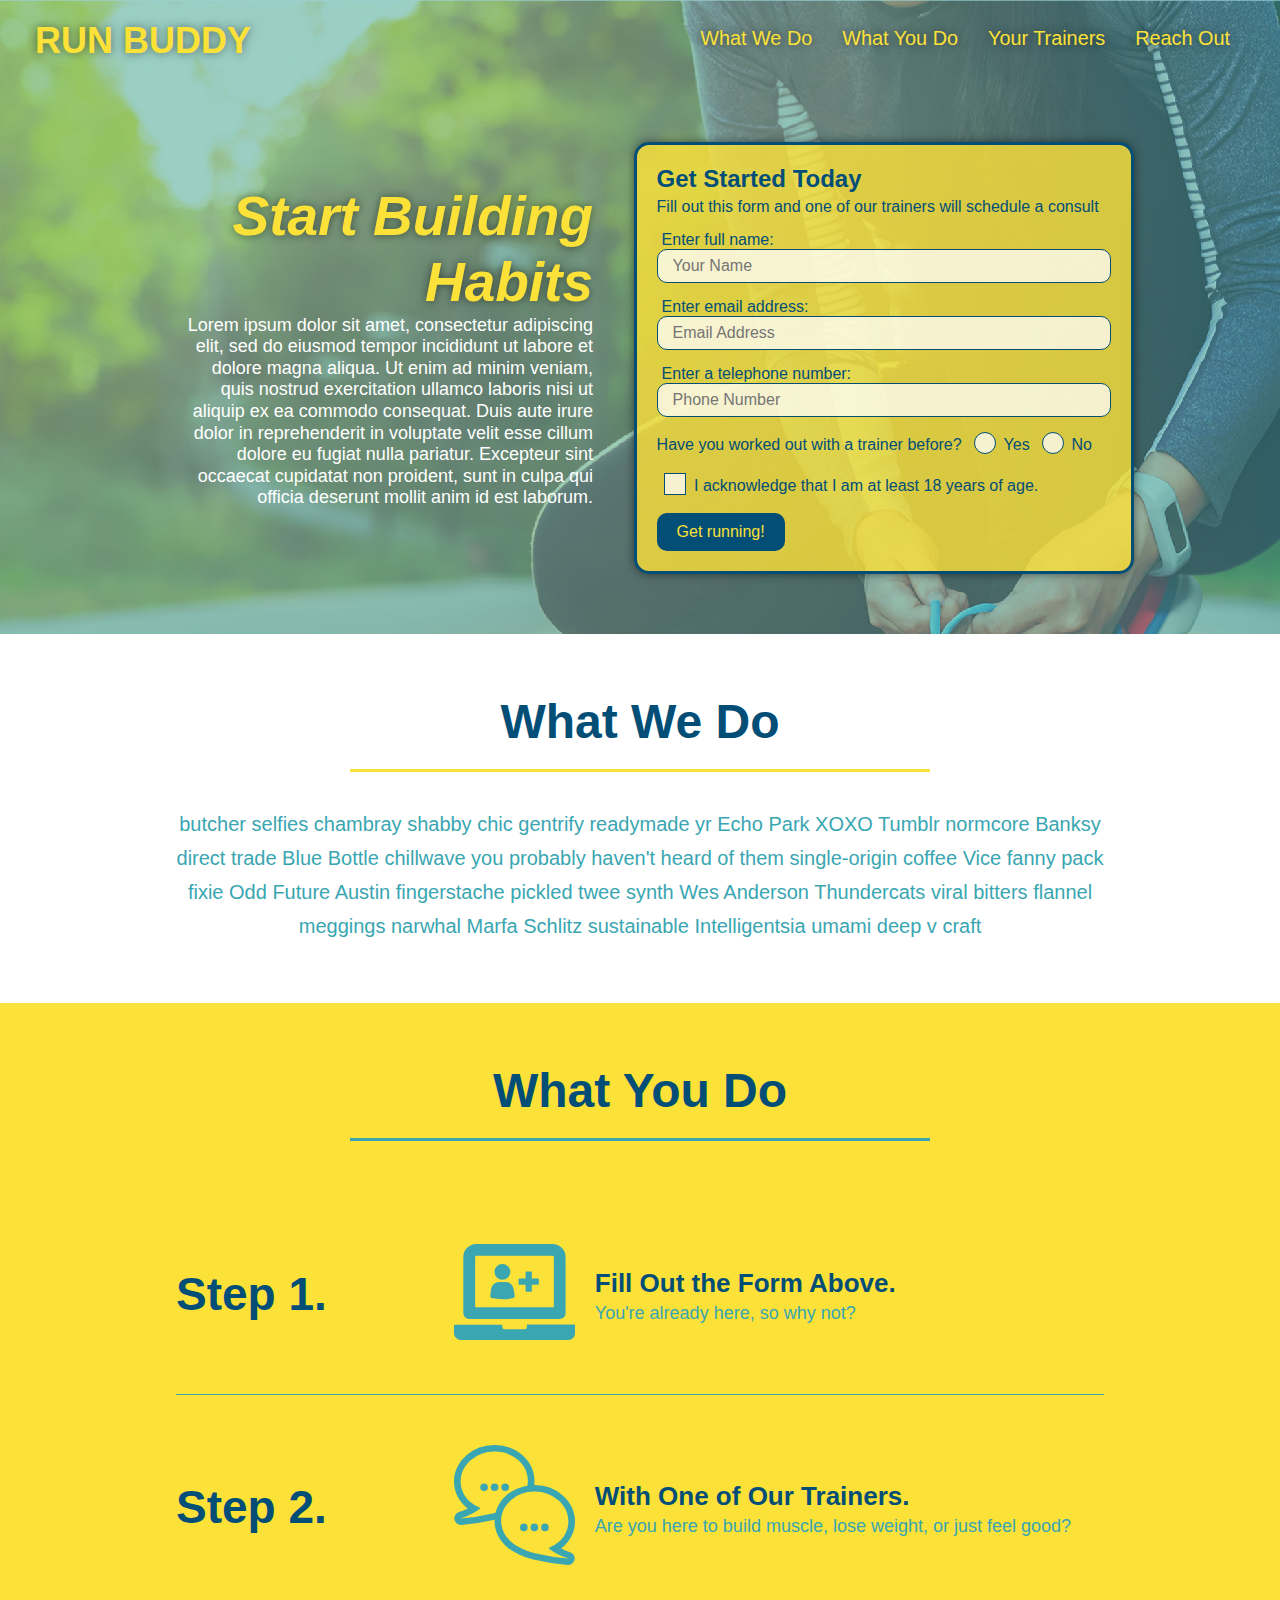
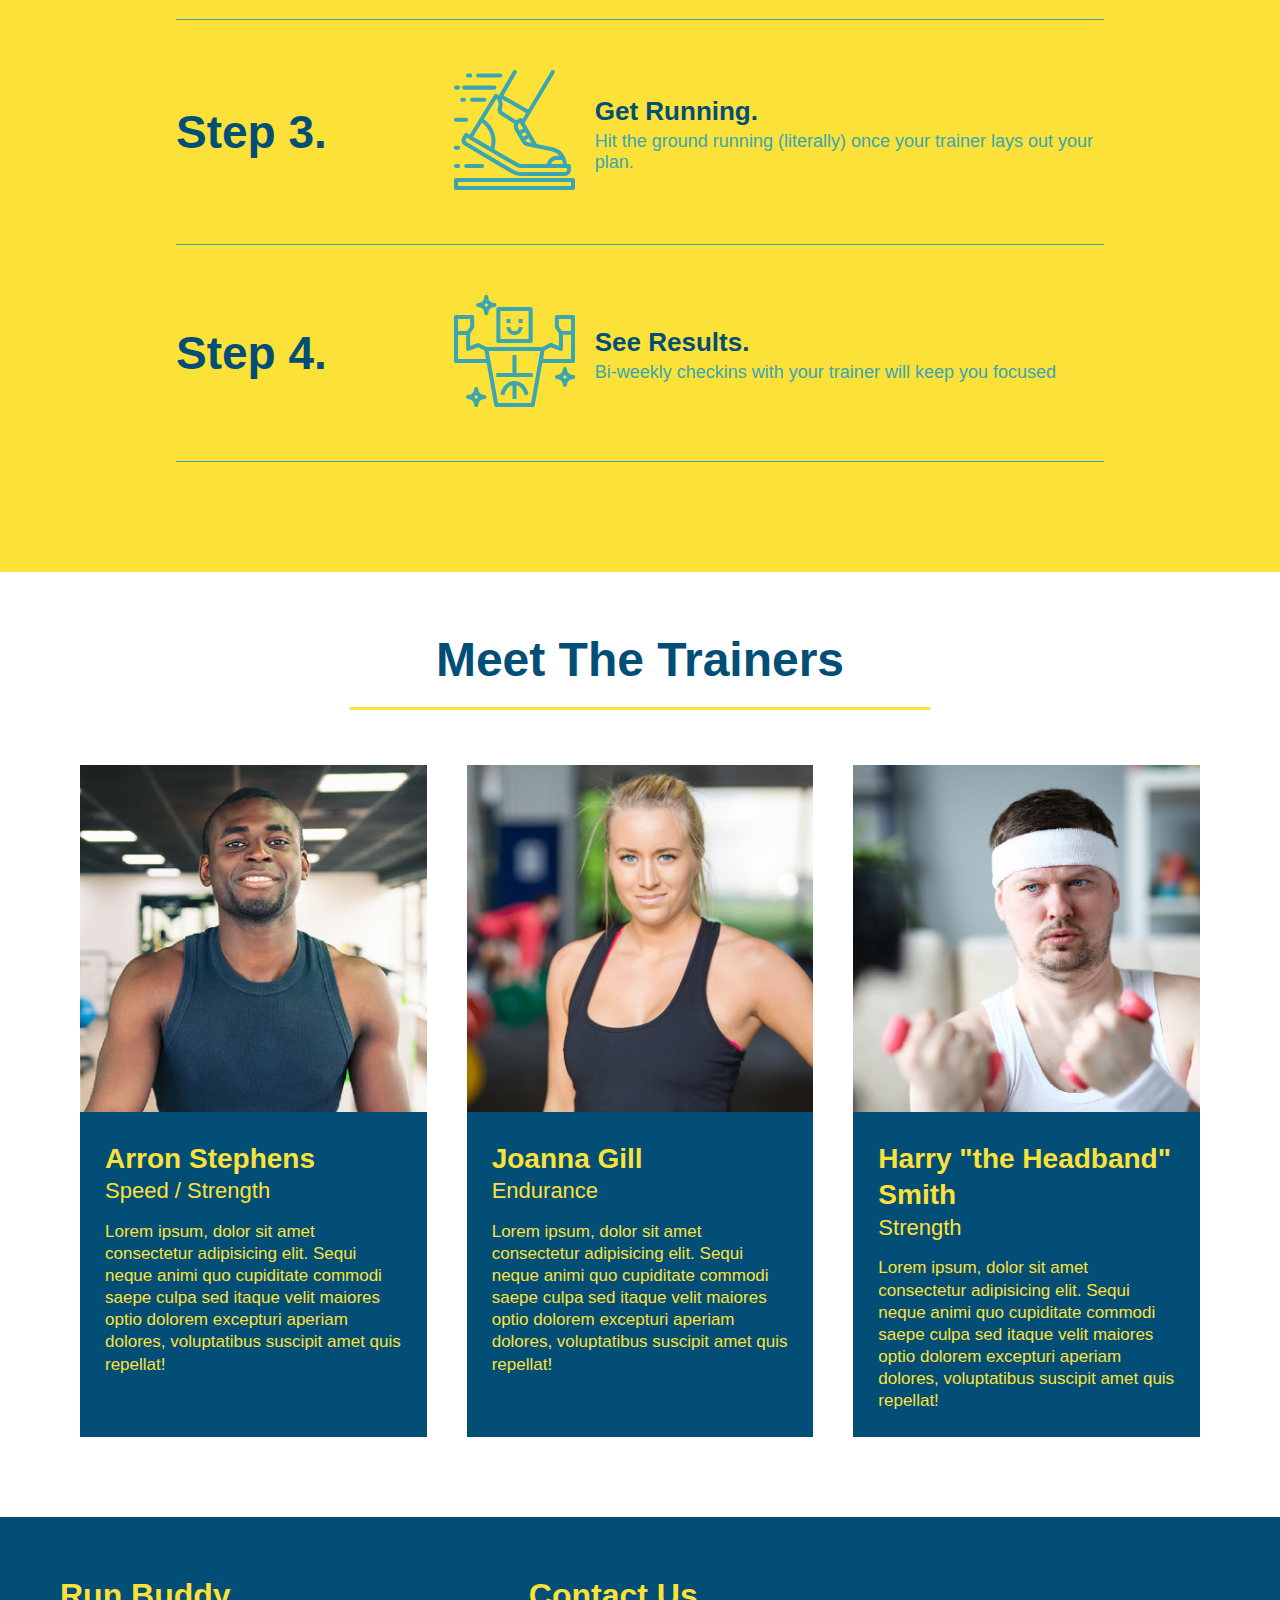
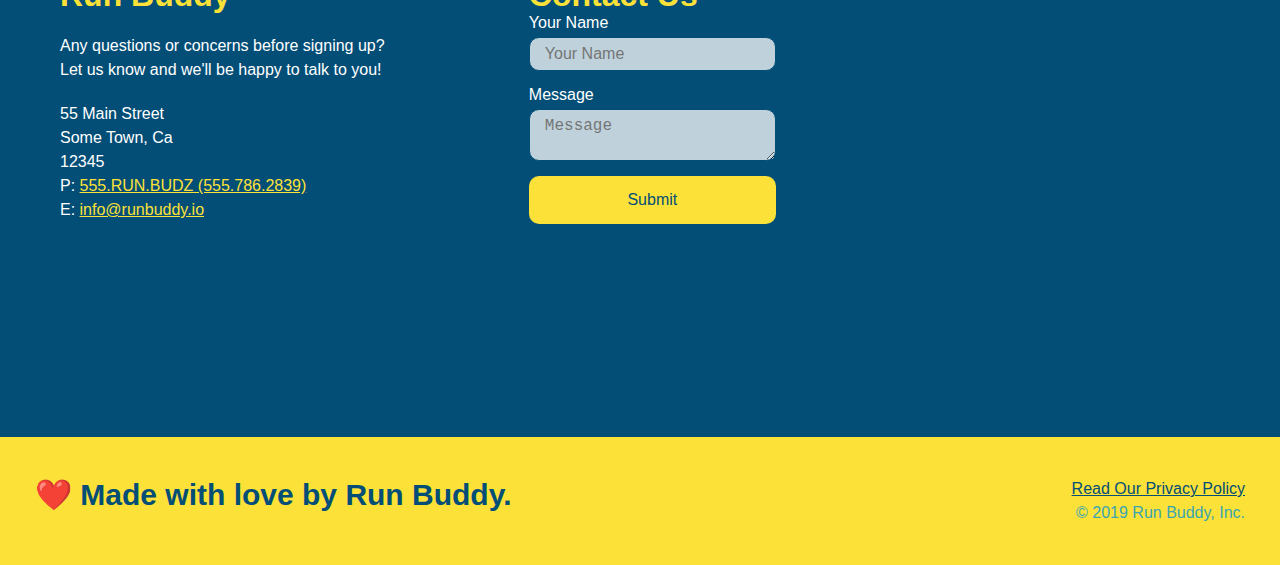
<file: index.html>
<!DOCTYPE html>
<html lang="en">

<head>
    <meta charset="UTF-8" />
    <title>Run Buddy</title>
    <link rel="stylesheet" href="./assets/css/style.css" />
    <meta name="viewport" content="width=device-width, initial-scale=1.0">
</head>

<!-- navigation -->
<body>
<header>
    <h1>
        <a href="/">
          RUN BUDDY
        </a>
    </h1>
    <nav>
      <!-- Unordered list element -->
        <ul>
          <!-- List item element-->
          <li>
            <!-- Anchor element -->
            <a href="#what-we-do">What We Do</a>
          </li>
          <li>
            <a href="#what-you-do">What You Do</a>
          </li>
          <li>
            <a href="#your-trainers">Your Trainers</a>
          </li>
          <li>
            <a href="#reach-out">Reach Out</a>
          </li>
        </ul></nav>
  </header>

  
  <!-- hero/jumbotron -->
  <section class="hero">
    <div class="hero-cta">
      <h2>Start Building Habits</h2>
      <p>Lorem ipsum dolor sit amet, consectetur adipiscing elit, sed do eiusmod tempor incididunt ut labore et dolore magna aliqua. Ut enim ad minim veniam, quis nostrud exercitation ullamco laboris nisi ut aliquip ex ea commodo consequat. Duis aute irure dolor in reprehenderit in voluptate velit esse cillum dolore eu fugiat nulla pariatur. Excepteur sint occaecat cupidatat non proident, sunt in culpa qui officia deserunt mollit anim id est laborum.
      </p>
    </div>
    <div class="hero-form">
      <h3>Get Started Today</h3>
      <p>Fill out this form and one of our trainers will schedule a consult</p>
      <form>
        <label for="name">Enter full name:</label>
        <input type="text" placeholder="Your Name" name="name" id="name" class="form-input">
        
        <label for="email">Enter email address:</label>
        <input type="text" placeholder="Email Address" name="email" id="email" class="form-input">
        
        <label for="phone">Enter a telephone number:</label>
        <input type="text" placeholder="Phone Number" name="phone" id="phone" class="form-input">
        <p>
          Have you worked out with a trainer before?
          <span class="radio-wrapper">
            <input type="radio" name="trainer-confirm" id="trainer-yes" />
            <label for="trainer-yes">Yes</label>
          </span>
          <span class="radio-wrapper">
            <input type="radio" name="trainer-confirm" id="trainer-no" />
            <label for="trainer-no">No</label>
          </span>
        </p>
        <p>
          <span class="checkbox-wrapper">
            <input type="checkbox" name="age-confirm" id="checkbox" />
            <label for="checkbox">I acknowledge that I am at least 18 years of age.</label>
          </span>
        </p>
        <button type="submit">
          Get running!
        </button>
        </label>
      </form>
    </div>
  </section>
  
<!-- "what we do" section -->
<section id="what-we-do" class="intro">
  <div class="flex-row">
    <h2 class="section-title primary-border">What We Do</h2>
  </div>
  <div class="flex-row">
    <p>
      butcher selfies chambray shabby chic gentrify readymade yr Echo Park XOXO Tumblr normcore Banksy direct trade Blue Bottle chillwave you probably haven't heard of them single-origin coffee Vice fanny pack fixie Odd Future Austin fingerstache pickled twee synth Wes Anderson Thundercats viral bitters flannel meggings narwhal Marfa Schlitz sustainable Intelligentsia umami deep v craft
    </p>
  </div>
</section>

<!-- "what you do" section -->
<section id="what-you-do" class="steps">
  <div class="flex-row">
    <h2 class="section-title secondary-border">What You Do</h2>
  </div>
  <br/>
  <div class="step">
    <h3>Step 1.</h3>
    <div class="step-info">
      <div class="step-img">
        <img src="./assets/images/step-1.svg" alt="" />
      </div>
      <div class="step-text">
        <h4>Fill Out the Form Above.</h4>
        <p>You're already here, so why not?</p>
      </div>
    </div>
  </div>

  <div class="step">
    <h3>Step 2.</h3>
    <div class="step-info">
      <div class="step-img">
        <img src="./assets/images/step-2.svg" alt="" />
      </div>
      <div class="step-text">
        <h4>With One of Our Trainers.</h4>
        <p>Are you here to build muscle, lose weight, or just feel good?</p>
      </div>
    </div>
  </div>
  
  <div class="step"> 
    <h3>Step 3.</h3>
    <div class="step-info">
      <div class="step-img">
        <img src="./assets/images/step-3.svg" alt="" />
      </div>
      <div class="step-text">
        <h4>Get Running.</h4>
        <p>Hit the ground running (literally) once your trainer lays out your plan.</p>
      </div>
    </div>
  </div>

  <div class="step">
    <h3>Step 4.</h3>
    <div class="step-info">
      <div class="step-img">
        <img src="./assets/images/step-4.svg" alt="" />
      </div>
      <div class="step-text">
        <h4>See Results.</h4>
        <p>Bi-weekly checkins with your trainer will keep you focused</p>
      </div>
    </div>
  </section>
</section>
  
  <!-- "meet the trainers" section -->
<section id="your-trainers">
  <div class="flex-row">
      <h2 class="section-title primary-border">Meet The Trainers</h2>
  </div>
<!-- first trainer bio -->
<div class="trainers">
  <article class="trainer">
    <img src="./assets/images/trainer-1.jpg" alt="Arron Stephens in his workout clothes, ready to pump iron" />
    <div class="trainer-bio">
        <h3 class="trainer-name">Arron Stephens</h3>
        <h4 class="trainer-role">Speed / Strength</h4>
        <p>
          Lorem ipsum, dolor sit amet consectetur adipisicing elit. Sequi neque animi quo cupiditate commodi saepe culpa sed
          itaque velit maiores optio dolorem excepturi aperiam dolores, voluptatibus suscipit amet quis repellat!
        </p>
    </div>
  </article>
<!-- second trainer bio -->
  <article class="trainer">
    <img src="./assets/images/trainer-2.jpg" alt="Joanna Gill cooling off after a workout" />
    <div class="trainer-bio">
      <h3 class="trainer-name">Joanna Gill</h3>
      <h4 class="trainer-role">Endurance</h4>
     <p>
      Lorem ipsum, dolor sit amet consectetur adipisicing elit. Sequi neque animi quo cupiditate commodi saepe culpa sed
      itaque velit maiores optio dolorem excepturi aperiam dolores, voluptatibus suscipit amet quis repellat!
      </p>
    </div>
  </article>
<!-- third trainer bio -->
  <article class="trainer">
    <img src="./assets/images/trainer-3.jpg" alt="Harry Smith wearing a headband and lifting comically small pink weights" />
    <div class="trainer-bio">
      <h3 class="trainer-name">Harry "the Headband" Smith</h3>
      <h4 class="trainer-role">Strength</h4>
      <p>
      Lorem ipsum, dolor sit amet consectetur adipisicing elit. Sequi neque animi quo cupiditate commodi saepe culpa sed
      itaque velit maiores optio dolorem excepturi aperiam dolores, voluptatibus suscipit amet quis repellat!
      </p>
    </div>
  </article>
</div>
  </section>
  
  <!-- "reach out" section -->
  <section id="reach-out" class="contact">
    <div class="contact-info">
      <div>
        <h3>Run Buddy</h3>
        <p>
          Any questions or concerns before signing up?
          <br />
          Let us know and we'll be happy to talk to you!
        </p>
    
        <address>
          55 Main Street <br />
          Some Town, Ca <br />
          12345 <br />
          P: <a href="tel:555.786.2839">555.RUN.BUDZ (555.786.2839)</a><br />
          E: <a href="mailto://info@runbuddy.io">info@runbuddy.io</a>
        </address>
    
      </div>
    
      <div class="contact-form">
        <h3>Contact Us</h3>
        <form>
          <label for="contact-name">Your Name</label>
          <input type="text" id="contact-name" placeholder="Your Name" />
    
          <label for="contact-message">Message</label>
          <textarea id="contact-message" placeholder="Message"></textarea>
    
          <button type="submit">Submit</button>
        </form>
      </div>
    
      <iframe
        src="https://www.google.com/maps/embed?pb=!1m14!1m12!1m3!1d12182.30520634488!2d-74.0652613!3d40.2407219!2m3!1f0!2f0!3f0!3m2!1i1024!2i768!4f13.1!5e0!3m2!1sen!2sus!4v1561060983193!5m2!1sen!2sus"
        frameborder="0" style="border:0" allowfullscreen></iframe>
    
    </div>
  </section>
  
  <!-- footer -->
  <footer>
    <h2>❤️ Made with love by Run Buddy.</h2>
    <div>
      <a href="#">Read Our Privacy Policy</a><br />
      &copy; 2019 Run Buddy, Inc.
    </div>
  </footer>
  
</html>
</file>
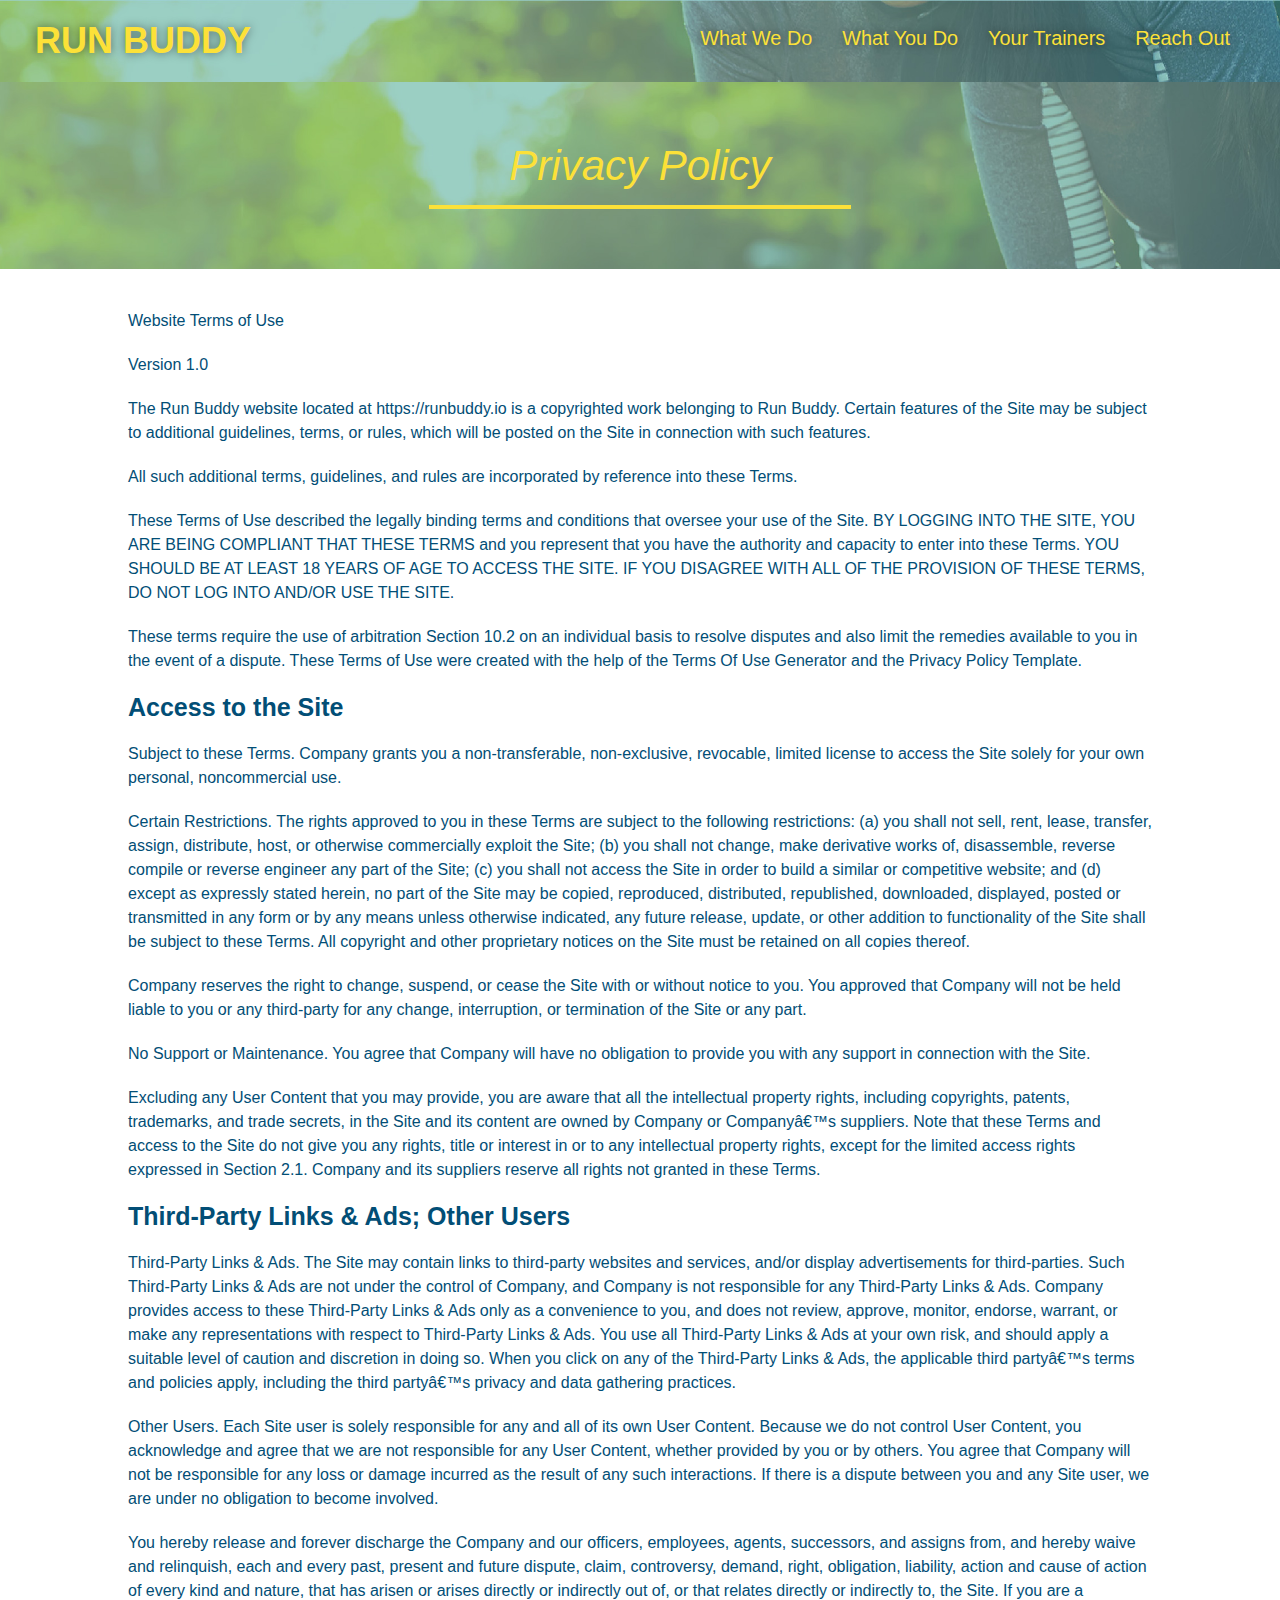
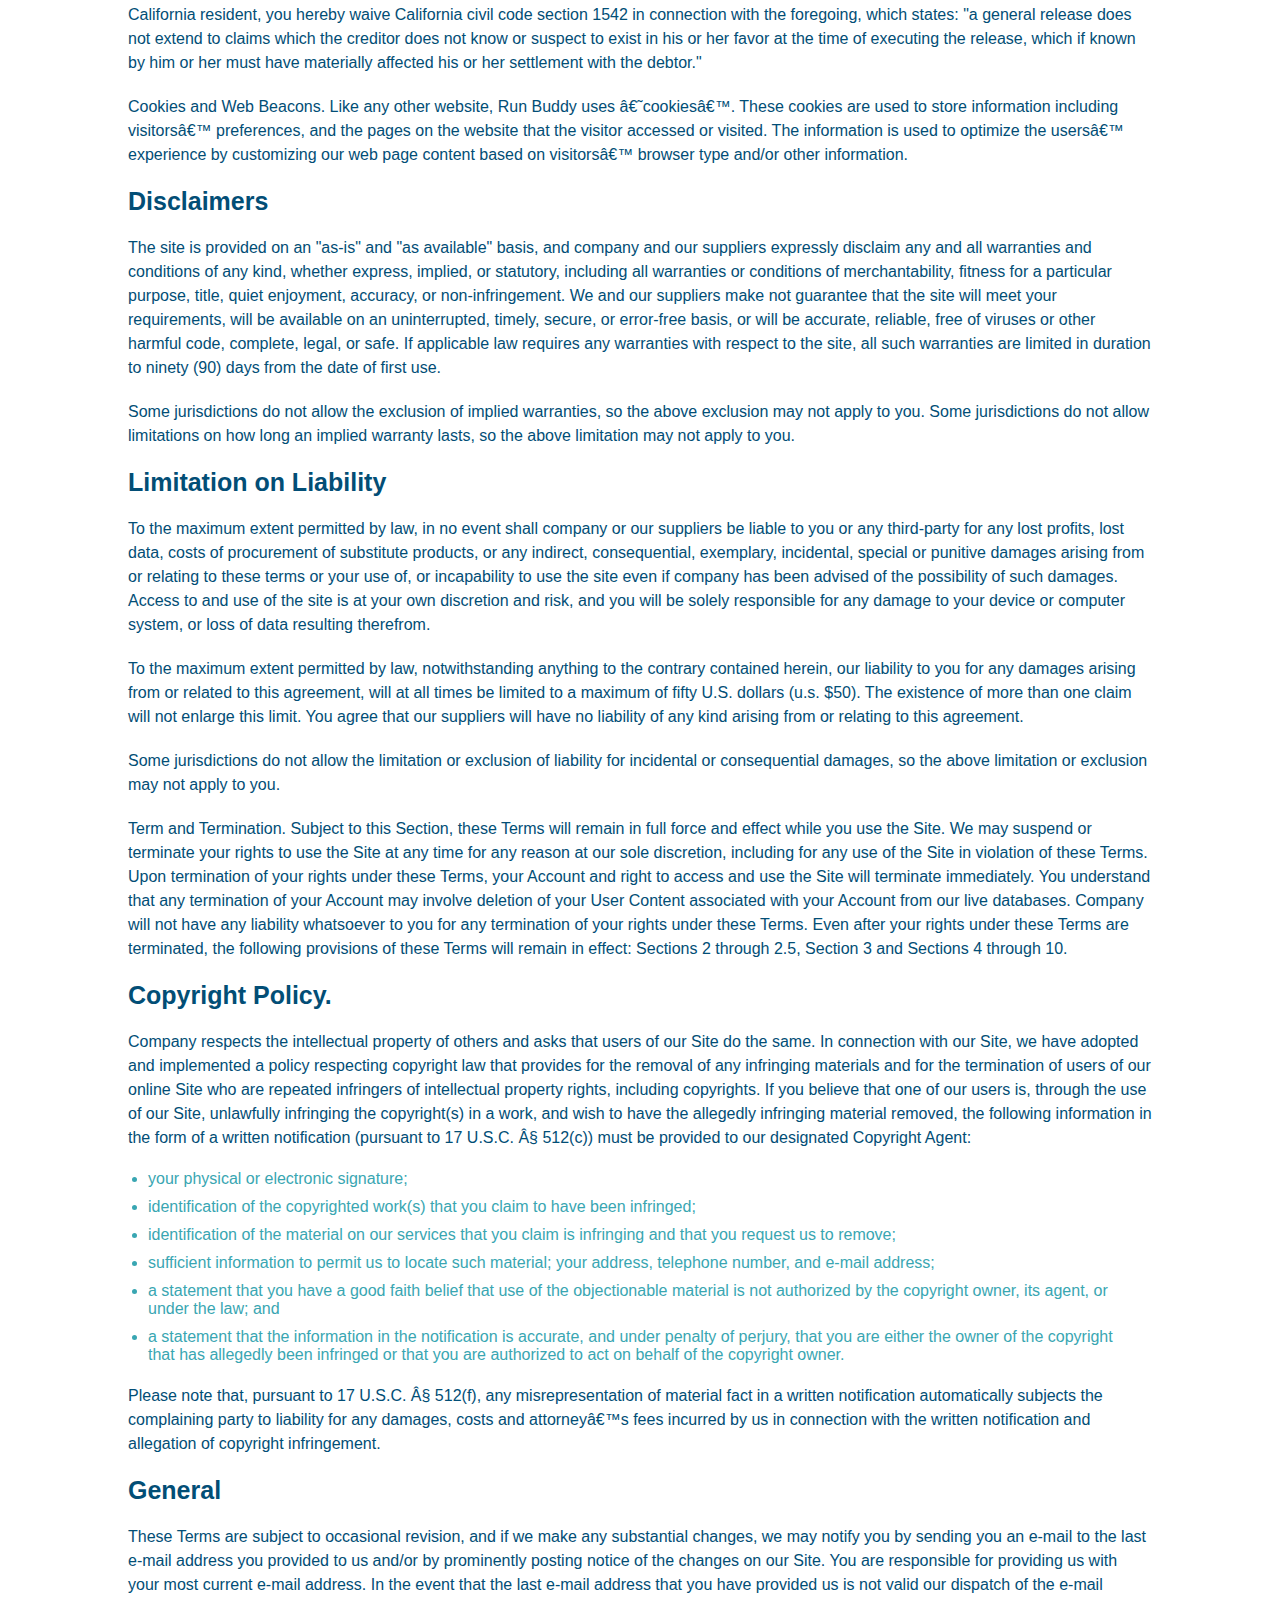
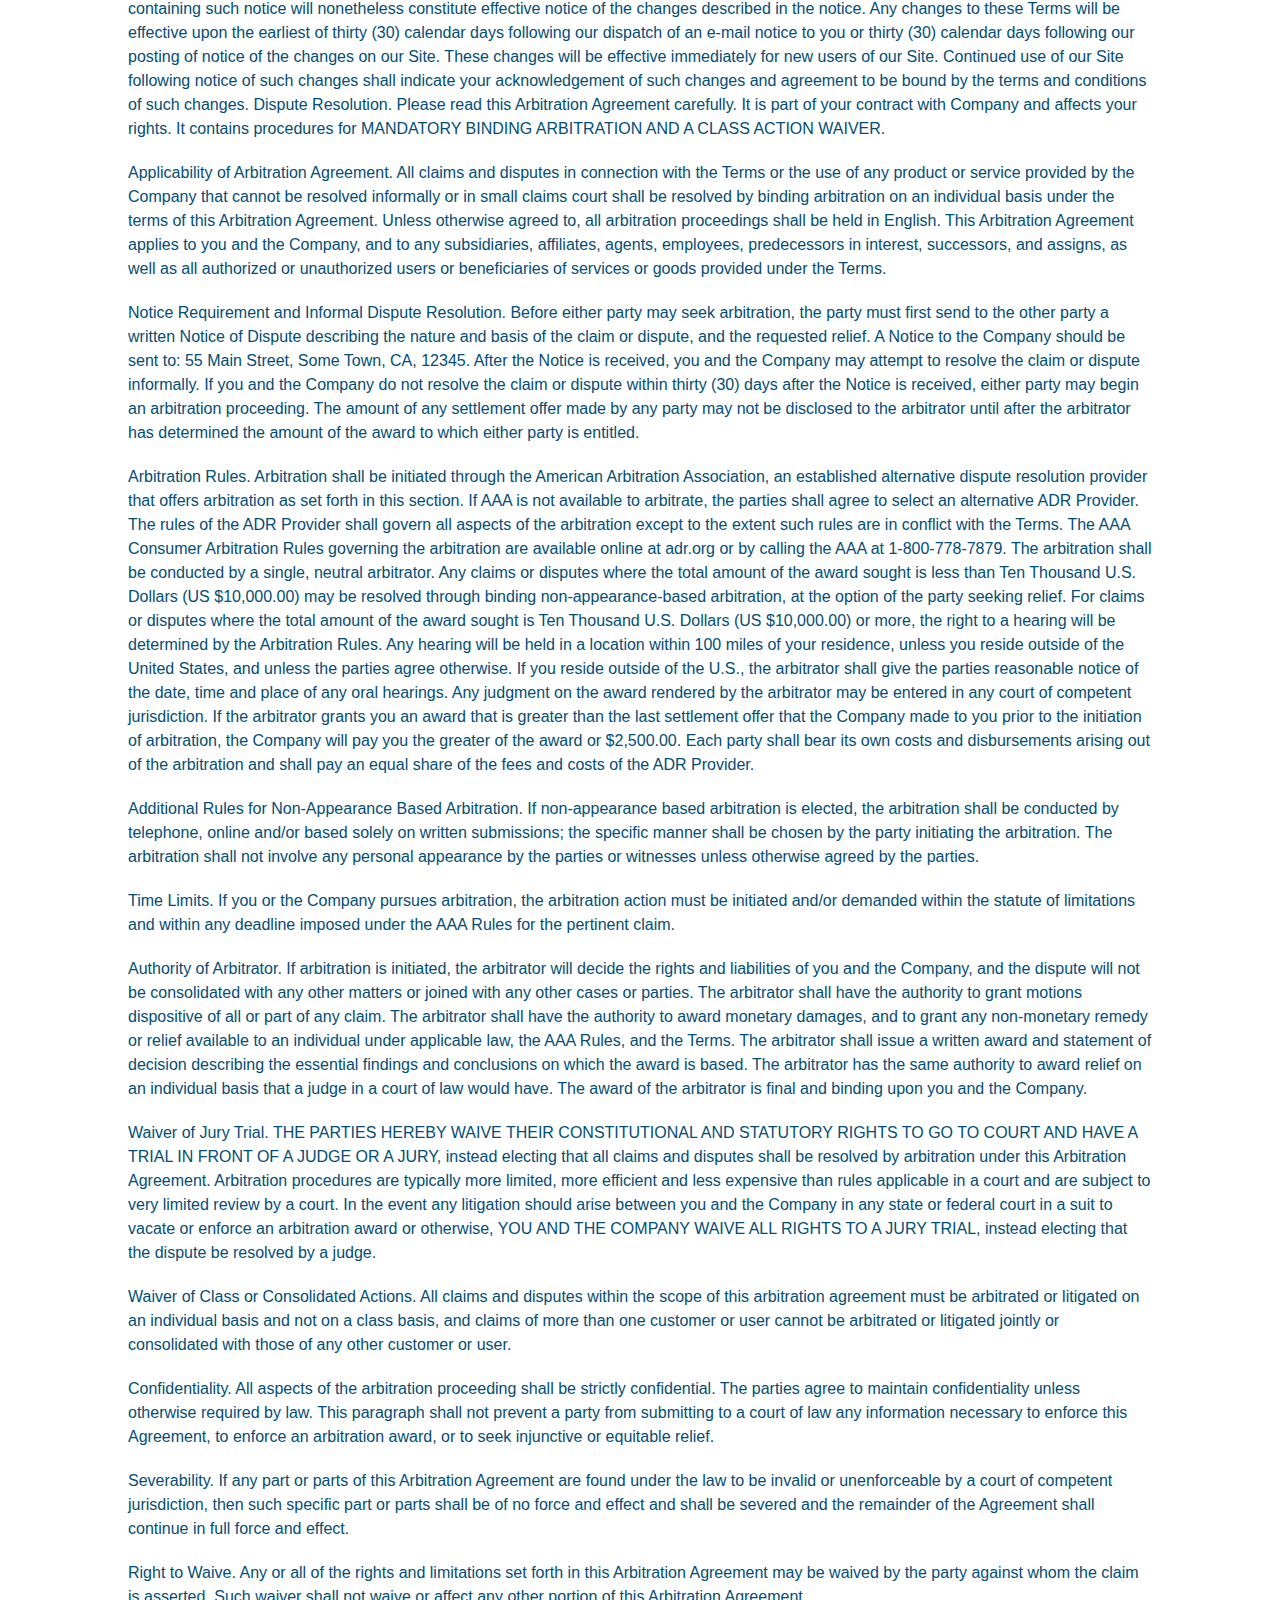
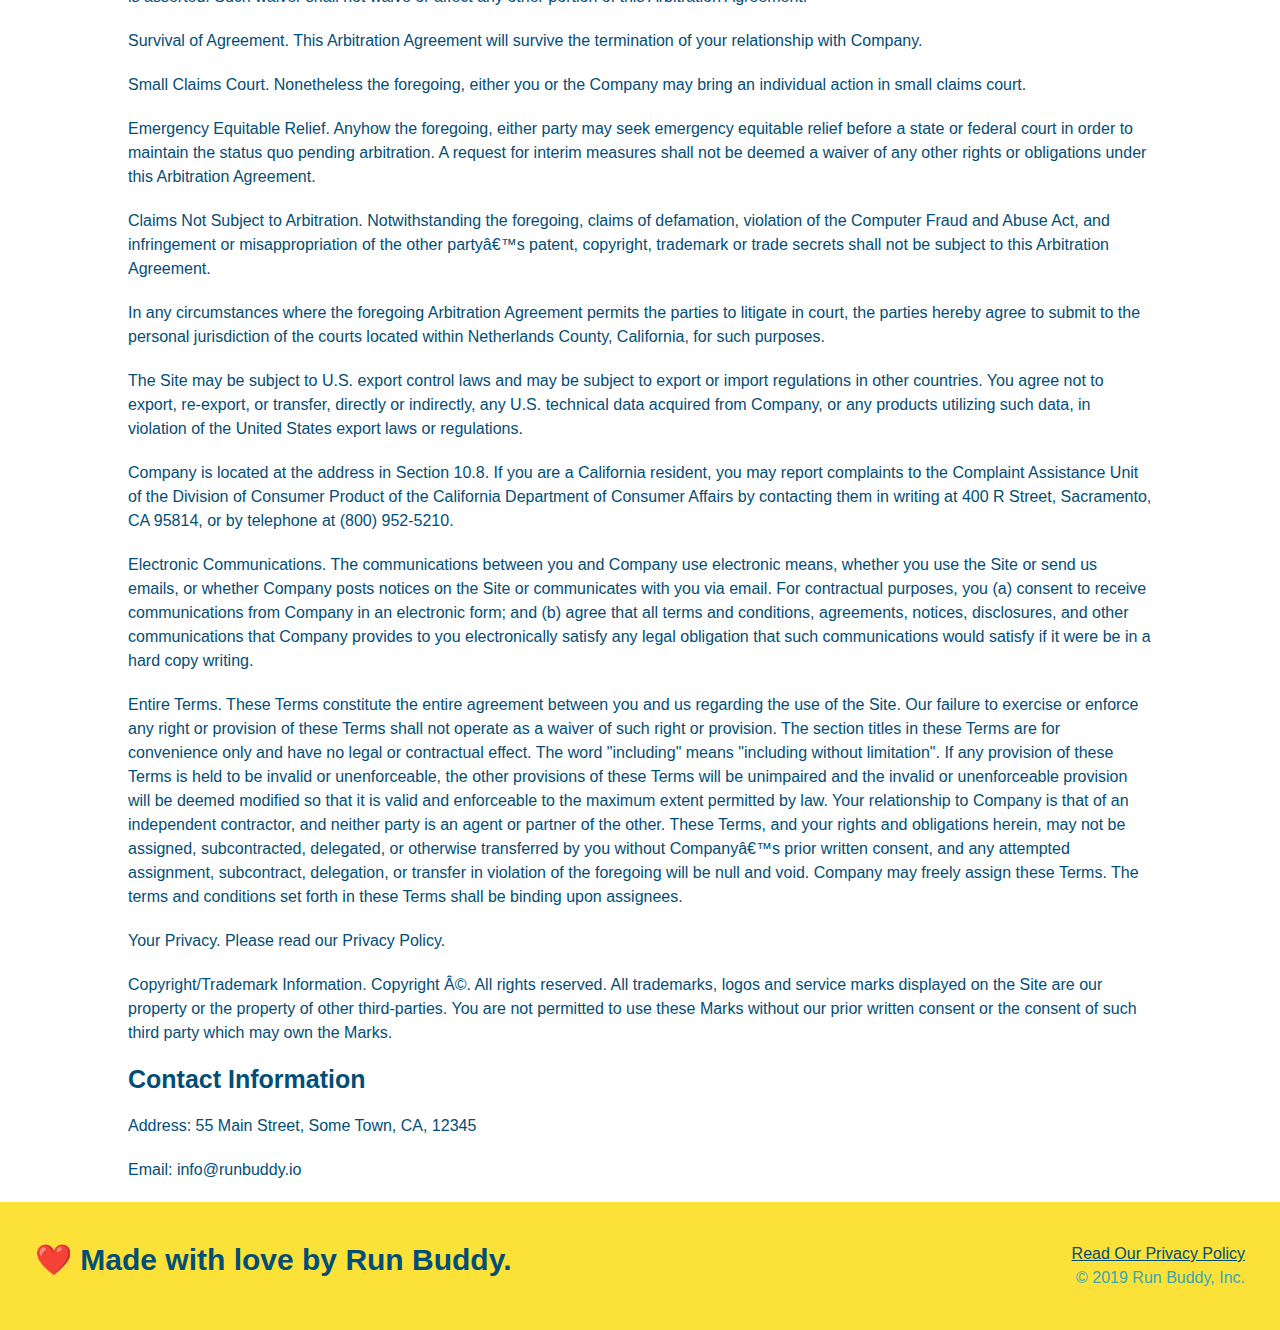
<file: privacy-policy.html>
<!DOCTYPE html>
<html lang="en">

  <head>
    <meta charset="UTF-8" />
    <title>Privacy Policy - Run Buddy</title>
    <link rel="stylesheet" href="./assets/css/style.css" />
    <link rel="stylesheet" href="./assets/css/secondary-style.css" />
    <meta name="viewport" content="width=device-width, initial-scale=1.0">
  </head>

  <body>
    <header>
        <h1>
            <a href="/">RUN BUDDY</a>
        </h1>
        <nav><!-- Unordered list element -->
            <ul>
              <!-- List item element-->
              <li>
                <!-- Anchor element -->
                <a href="./index.html#what-we-do">What We Do</a>
              </li>
              <li>
                <a href="./index.html#what-you-do">What You Do</a>
              </li>
              <li>
                <a href="./index.html#your-trainers">Your Trainers</a>
              </li>
              <li>
                <a href="./index.html#reach-out">Reach Out</a>
              </li>
            </ul></nav>
      </header>
      
      <section class="hero">  
        <h2 class="page-title">
            Privacy Policy
        </h2>
      </section>
      
      <article class="secondary-content">

      <p>
        Website Terms of Use
      </p>

      <p>
        Version 1.0
      </p>

      <p>
        The Run Buddy website located at https://runbuddy.io is a copyrighted work belonging to Run Buddy. Certain
        features of the Site may be subject to additional guidelines, terms, or rules, which will be posted on the Site
        in connection with such features.
      </p>

      <p>
        All such additional terms, guidelines, and rules are incorporated by reference into these Terms.
      </p>

      <p>
        These Terms of Use described the legally binding terms and conditions that oversee your use of the Site. BY
        LOGGING INTO THE SITE, YOU ARE BEING COMPLIANT THAT THESE TERMS and you represent that you have the authority
        and capacity to enter into these Terms. YOU SHOULD BE AT LEAST 18 YEARS OF AGE TO ACCESS THE SITE. IF YOU
        DISAGREE WITH ALL OF THE PROVISION OF THESE TERMS, DO NOT LOG INTO AND/OR USE THE SITE.
      </p>

      <p>
        These terms require the use of arbitration Section 10.2 on an individual basis to resolve disputes and also
        limit the remedies available to you in the event of a dispute. These Terms of Use were created with the help of
        the Terms Of Use Generator and the Privacy Policy Template.
      </p>

      <h3>
        Access to the Site
      </h3>

      <p>
        Subject to these Terms. Company grants you a non-transferable, non-exclusive, revocable, limited license to
        access the Site solely for your own personal, noncommercial use.
      </p>

      <p>
        Certain Restrictions. The rights approved to you in these Terms are subject to the following restrictions: (a)
        you shall not sell, rent, lease, transfer, assign, distribute, host, or otherwise commercially exploit the Site;
        (b) you shall not change, make derivative works of, disassemble, reverse compile or reverse engineer any part of
        the Site; (c) you shall not access the Site in order to build a similar or competitive website; and (d) except
        as expressly stated herein, no part of the Site may be copied, reproduced, distributed, republished, downloaded,
        displayed, posted or transmitted in any form or by any means unless otherwise indicated, any future release,
        update, or other addition to functionality of the Site shall be subject to these Terms. All copyright and other
        proprietary notices on the Site must be retained on all copies thereof.
      </p>

      <p>
        Company reserves the right to change, suspend, or cease the Site with or without notice to you. You approved
        that Company will not be held liable to you or any third-party for any change, interruption, or termination of
        the Site or any part.
      </p>

      <p>
        No Support or Maintenance. You agree that Company will have no obligation to provide you with any support in
        connection with the Site.
      </p>

      <p>
        Excluding any User Content that you may provide, you are aware that all the intellectual property rights,
        including copyrights, patents, trademarks, and trade secrets, in the Site and its content are owned by Company
        or Companyâ€™s suppliers. Note that these Terms and access to the Site do not give you any rights, title or
        interest in or to any intellectual property rights, except for the limited access rights expressed in Section
        2.1. Company and its suppliers reserve all rights not granted in these Terms.
      </p>

      <h3>
        Third-Party Links & Ads; Other Users
      </h3>

      <p>
        Third-Party Links & Ads. The Site may contain links to third-party websites and services, and/or display
        advertisements for third-parties. Such Third-Party Links & Ads are not under the control of Company, and Company
        is not responsible for any Third-Party Links & Ads. Company provides access to these Third-Party Links & Ads
        only as a convenience to you, and does not review, approve, monitor, endorse, warrant, or make any
        representations with respect to Third-Party Links & Ads. You use all Third-Party Links & Ads at your own risk,
        and should apply a suitable level of caution and discretion in doing so. When you click on any of the
        Third-Party Links & Ads, the applicable third partyâ€™s terms and policies apply, including the third partyâ€™s
        privacy and data gathering practices.
      </p>

      <p>
        Other Users. Each Site user is solely responsible for any and all of its own User Content. Because we do not
        control User Content, you acknowledge and agree that we are not responsible for any User Content, whether
        provided by you or by others. You agree that Company will not be responsible for any loss or damage incurred as
        the result of any such interactions. If there is a dispute between you and any Site user, we are under no
        obligation to become involved.
      </p>

      <p>
        You hereby release and forever discharge the Company and our officers, employees, agents, successors, and
        assigns from, and hereby waive and relinquish, each and every past, present and future dispute, claim,
        controversy, demand, right, obligation, liability, action and cause of action of every kind and nature, that has
        arisen or arises directly or indirectly out of, or that relates directly or indirectly to, the Site. If you are
        a California resident, you hereby waive California civil code section 1542 in connection with the foregoing,
        which states: "a general release does not extend to claims which the creditor does not know or suspect to exist
        in his or her favor at the time of executing the release, which if known by him or her must have materially
        affected his or her settlement with the debtor."
      </p>

      <p>
        Cookies and Web Beacons. Like any other website, Run Buddy uses â€˜cookiesâ€™. These cookies are used to store
        information including visitorsâ€™ preferences, and the pages on the website that the visitor accessed or visited.
        The information is used to optimize the usersâ€™ experience by customizing our web page content based on visitorsâ€™
        browser type and/or other information.
      </p>

      <h3>
        Disclaimers
      </h3>

      <p>
        The site is provided on an "as-is" and "as available" basis, and company and our suppliers expressly disclaim
        any and all warranties and conditions of any kind, whether express, implied, or statutory, including all
        warranties or conditions of merchantability, fitness for a particular purpose, title, quiet enjoyment, accuracy,
        or non-infringement. We and our suppliers make not guarantee that the site will meet your requirements, will be
        available on an uninterrupted, timely, secure, or error-free basis, or will be accurate, reliable, free of
        viruses or other harmful code, complete, legal, or safe. If applicable law requires any warranties with respect
        to the site, all such warranties are limited in duration to ninety (90) days from the date of first use.
      </p>

      <p>
        Some jurisdictions do not allow the exclusion of implied warranties, so the above exclusion may not apply to
        you. Some jurisdictions do not allow limitations on how long an implied warranty lasts, so the above limitation
        may not apply to you.
      </p>

      <h3>
        Limitation on Liability
      </h3>

      <p>
        To the maximum extent permitted by law, in no event shall company or our suppliers be liable to you or any
        third-party for any lost profits, lost data, costs of procurement of substitute products, or any indirect,
        consequential, exemplary, incidental, special or punitive damages arising from or relating to these terms or
        your use of, or incapability to use the site even if company has been advised of the possibility of such
        damages. Access to and use of the site is at your own discretion and risk, and you will be solely responsible
        for any damage to your device or computer system, or loss of data resulting therefrom.
      </p>

      <p>
        To the maximum extent permitted by law, notwithstanding anything to the contrary contained herein, our liability
        to you for any damages arising from or related to this agreement, will at all times be limited to a maximum of
        fifty U.S. dollars (u.s. $50). The existence of more than one claim will not enlarge this limit. You agree that
        our suppliers will have no liability of any kind arising from or relating to this agreement.
      </p>

      <p>
        Some jurisdictions do not allow the limitation or exclusion of liability for incidental or consequential
        damages, so the above limitation or exclusion may not apply to you.
      </p>

      <p>
        Term and Termination. Subject to this Section, these Terms will remain in full force and effect while you use
        the Site. We may suspend or terminate your rights to use the Site at any time for any reason at our sole
        discretion, including for any use of the Site in violation of these Terms. Upon termination of your rights under
        these Terms, your Account and right to access and use the Site will terminate immediately. You understand that
        any termination of your Account may involve deletion of your User Content associated with your Account from our
        live databases. Company will not have any liability whatsoever to you for any termination of your rights under
        these Terms. Even after your rights under these Terms are terminated, the following provisions of these Terms
        will remain in effect: Sections 2 through 2.5, Section 3 and Sections 4 through 10.
      </p>

      <h3>
        Copyright Policy.
      </h3>

      <p>
        Company respects the intellectual property of others and asks that users of our Site do the same. In connection
        with our Site, we have adopted and implemented a policy respecting copyright law that provides for the removal
        of any infringing materials and for the termination of users of our online Site who are repeated infringers of
        intellectual property rights, including copyrights. If you believe that one of our users is, through the use of
        our Site, unlawfully infringing the copyright(s) in a work, and wish to have the allegedly infringing material
        removed, the following information in the form of a written notification (pursuant to 17 U.S.C. Â§ 512(c)) must
        be provided to our designated Copyright Agent:
      </p>

      <ul>
        <li>
          your physical or electronic signature;
        </li>
        <li>
          identification of the copyrighted work(s) that you claim to have been infringed;
        </li>
        <li>
          identification of the material on our services that you claim is infringing and that you request us to remove;
        </li>
        <li>
          sufficient information to permit us to locate such material; your address, telephone number, and e-mail
          address;
        </li>
        <li>
          a statement that you have a good faith belief that use of the objectionable material is not authorized by the
          copyright owner, its agent, or under the law; and
        </li>
        <li>
          a statement that the information in the notification is accurate, and under penalty of perjury, that you are
          either the owner of the copyright that has allegedly been infringed or that you are authorized to act on
          behalf of the copyright owner.
        </li>
      </ul>

      <p>
        Please note that, pursuant to 17 U.S.C. Â§ 512(f), any misrepresentation of material fact in a written
        notification automatically subjects the complaining party to liability for any damages, costs and attorneyâ€™s
        fees incurred by us in connection with the written notification and allegation of copyright infringement.
      </p>

      <h3>
        General
      </h3>

      <p>
        These Terms are subject to occasional revision, and if we make any substantial changes, we may notify you by
        sending you an e-mail to the last e-mail address you provided to us and/or by prominently posting notice of the
        changes on our Site. You are responsible for providing us with your most current e-mail address. In the event
        that the last e-mail address that you have provided us is not valid our dispatch of the e-mail containing such
        notice will nonetheless constitute effective notice of the changes described in the notice. Any changes to these
        Terms will be effective upon the earliest of thirty (30) calendar days following our dispatch of an e-mail
        notice to you or thirty (30) calendar days following our posting of notice of the changes on our Site. These
        changes will be effective immediately for new users of our Site. Continued use of our Site following notice of
        such changes shall indicate your acknowledgement of such changes and agreement to be bound by the terms and
        conditions of such changes. Dispute Resolution. Please read this Arbitration Agreement carefully. It is part of
        your contract with Company and affects your rights. It contains procedures for MANDATORY BINDING ARBITRATION AND
        A CLASS ACTION WAIVER.
      </p>

      <p>
        Applicability of Arbitration Agreement. All claims and disputes in connection with the Terms or the use of any
        product or service provided by the Company that cannot be resolved informally or in small claims court shall be
        resolved by binding arbitration on an individual basis under the terms of this Arbitration Agreement. Unless
        otherwise agreed to, all arbitration proceedings shall be held in English. This Arbitration Agreement applies to
        you and the Company, and to any subsidiaries, affiliates, agents, employees, predecessors in interest,
        successors, and assigns, as well as all authorized or unauthorized users or beneficiaries of services or goods
        provided under the Terms.
      </p>

      <p>
        Notice Requirement and Informal Dispute Resolution. Before either party may seek arbitration, the party must
        first send to the other party a written Notice of Dispute describing the nature and basis of the claim or
        dispute, and the requested relief. A Notice to the Company should be sent to: 55 Main Street, Some Town, CA,
        12345. After the Notice is received, you and the Company may attempt to resolve the claim or dispute informally.
        If you and the Company do not resolve the claim or dispute within thirty (30) days after the Notice is received,
        either party may begin an arbitration proceeding. The amount of any settlement offer made by any party may not
        be disclosed to the arbitrator until after the arbitrator has determined the amount of the award to which either
        party is entitled.
      </p>

      <p>
        Arbitration Rules. Arbitration shall be initiated through the American Arbitration Association, an established
        alternative dispute resolution provider that offers arbitration as set forth in this section. If AAA is not
        available to arbitrate, the parties shall agree to select an alternative ADR Provider. The rules of the ADR
        Provider shall govern all aspects of the arbitration except to the extent such rules are in conflict with the
        Terms. The AAA Consumer Arbitration Rules governing the arbitration are available online at adr.org or by
        calling the AAA at 1-800-778-7879. The arbitration shall be conducted by a single, neutral arbitrator. Any
        claims or disputes where the total amount of the award sought is less than Ten Thousand U.S. Dollars (US
        $10,000.00) may be resolved through binding non-appearance-based arbitration, at the option of the party seeking
        relief. For claims or disputes where the total amount of the award sought is Ten Thousand U.S. Dollars (US
        $10,000.00) or more, the right to a hearing will be determined by the Arbitration Rules. Any hearing will be
        held in a location within 100 miles of your residence, unless you reside outside of the United States, and
        unless the parties agree otherwise. If you reside outside of the U.S., the arbitrator shall give the parties
        reasonable notice of the date, time and place of any oral hearings. Any judgment on the award rendered by the
        arbitrator may be entered in any court of competent jurisdiction. If the arbitrator grants you an award that is
        greater than the last settlement offer that the Company made to you prior to the initiation of arbitration, the
        Company will pay you the greater of the award or $2,500.00. Each party shall bear its own costs and
        disbursements arising out of the arbitration and shall pay an equal share of the fees and costs of the ADR
        Provider.
      </p>

      <p>
        Additional Rules for Non-Appearance Based Arbitration. If non-appearance based arbitration is elected, the
        arbitration shall be conducted by telephone, online and/or based solely on written submissions; the specific
        manner shall be chosen by the party initiating the arbitration. The arbitration shall not involve any personal
        appearance by the parties or witnesses unless otherwise agreed by the parties.
      </p>

      <p>
        Time Limits. If you or the Company pursues arbitration, the arbitration action must be initiated and/or demanded
        within the statute of limitations and within any deadline imposed under the AAA Rules for the pertinent claim.
      </p>

      <p>
        Authority of Arbitrator. If arbitration is initiated, the arbitrator will decide the rights and liabilities of
        you and the Company, and the dispute will not be consolidated with any other matters or joined with any other
        cases or parties. The arbitrator shall have the authority to grant motions dispositive of all or part of any
        claim. The arbitrator shall have the authority to award monetary damages, and to grant any non-monetary remedy
        or relief available to an individual under applicable law, the AAA Rules, and the Terms. The arbitrator shall
        issue a written award and statement of decision describing the essential findings and conclusions on which the
        award is based. The arbitrator has the same authority to award relief on an individual basis that a judge in a
        court of law would have. The award of the arbitrator is final and binding upon you and the Company.
      </p>

      <p>
        Waiver of Jury Trial. THE PARTIES HEREBY WAIVE THEIR CONSTITUTIONAL AND STATUTORY RIGHTS TO GO TO COURT AND HAVE
        A TRIAL IN FRONT OF A JUDGE OR A JURY, instead electing that all claims and disputes shall be resolved by
        arbitration under this Arbitration Agreement. Arbitration procedures are typically more limited, more efficient
        and less expensive than rules applicable in a court and are subject to very limited review by a court. In the
        event any litigation should arise between you and the Company in any state or federal court in a suit to vacate
        or enforce an arbitration award or otherwise, YOU AND THE COMPANY WAIVE ALL RIGHTS TO A JURY TRIAL, instead
        electing that the dispute be resolved by a judge.
      </p>

      <p>
        Waiver of Class or Consolidated Actions. All claims and disputes within the scope of this arbitration agreement
        must be arbitrated or litigated on an individual basis and not on a class basis, and claims of more than one
        customer or user cannot be arbitrated or litigated jointly or consolidated with those of any other customer or
        user.
      </p>

      <p>
        Confidentiality. All aspects of the arbitration proceeding shall be strictly confidential. The parties agree to
        maintain confidentiality unless otherwise required by law. This paragraph shall not prevent a party from
        submitting to a court of law any information necessary to enforce this Agreement, to enforce an arbitration
        award, or to seek injunctive or equitable relief.
      </p>

      <p>
        Severability. If any part or parts of this Arbitration Agreement are found under the law to be invalid or
        unenforceable by a court of competent jurisdiction, then such specific part or parts shall be of no force and
        effect and shall be severed and the remainder of the Agreement shall continue in full force and effect.
      </p>

      <p>
        Right to Waive. Any or all of the rights and limitations set forth in this Arbitration Agreement may be waived
        by the party against whom the claim is asserted. Such waiver shall not waive or affect any other portion of this
        Arbitration Agreement.
      </p>

      <p>
        Survival of Agreement. This Arbitration Agreement will survive the termination of your relationship with
        Company.
      </p>

      <p>
        Small Claims Court. Nonetheless the foregoing, either you or the Company may bring an individual action in small
        claims court.
      </p>

      <p>
        Emergency Equitable Relief. Anyhow the foregoing, either party may seek emergency equitable relief before a
        state or federal court in order to maintain the status quo pending arbitration. A request for interim measures
        shall not be deemed a waiver of any other rights or obligations under this Arbitration Agreement.
      </p>

      <p>
        Claims Not Subject to Arbitration. Notwithstanding the foregoing, claims of defamation, violation of the
        Computer Fraud and Abuse Act, and infringement or misappropriation of the other partyâ€™s patent, copyright,
        trademark or trade secrets shall not be subject to this Arbitration Agreement.
      </p>

      <p>
        In any circumstances where the foregoing Arbitration Agreement permits the parties to litigate in court, the
        parties hereby agree to submit to the personal jurisdiction of the courts located within Netherlands County,
        California, for such purposes.
      </p>

      <p>
        The Site may be subject to U.S. export control laws and may be subject to export or import regulations in other
        countries. You agree not to export, re-export, or transfer, directly or indirectly, any U.S. technical data
        acquired from Company, or any products utilizing such data, in violation of the United States export laws or
        regulations.
      </p>

      <p>
        Company is located at the address in Section 10.8. If you are a California resident, you may report complaints
        to the Complaint Assistance Unit of the Division of Consumer Product of the California Department of Consumer
        Affairs by contacting them in writing at 400 R Street, Sacramento, CA 95814, or by telephone at (800) 952-5210.
      </p>

      <p>
        Electronic Communications. The communications between you and Company use electronic means, whether you use the
        Site or send us emails, or whether Company posts notices on the Site or communicates with you via email. For
        contractual purposes, you (a) consent to receive communications from Company in an electronic form; and (b)
        agree that all terms and conditions, agreements, notices, disclosures, and other communications that Company
        provides to you electronically satisfy any legal obligation that such communications would satisfy if it were be
        in a hard copy writing.
      </p>

      <p>
        Entire Terms. These Terms constitute the entire agreement between you and us regarding the use of the Site. Our
        failure to exercise or enforce any right or provision of these Terms shall not operate as a waiver of such right
        or provision. The section titles in these Terms are for convenience only and have no legal or contractual
        effect. The word "including" means "including without limitation". If any provision of these Terms is held to be
        invalid or unenforceable, the other provisions of these Terms will be unimpaired and the invalid or
        unenforceable provision will be deemed modified so that it is valid and enforceable to the maximum extent
        permitted by law. Your relationship to Company is that of an independent contractor, and neither party is an
        agent or partner of the other. These Terms, and your rights and obligations herein, may not be assigned,
        subcontracted, delegated, or otherwise transferred by you without Companyâ€™s prior written consent, and any
        attempted assignment, subcontract, delegation, or transfer in violation of the foregoing will be null and void.
        Company may freely assign these Terms. The terms and conditions set forth in these Terms shall be binding upon
        assignees.
      </p>

      <p>
        Your Privacy. Please read our Privacy Policy.
      </p>

      <p>
        Copyright/Trademark Information. Copyright Â©. All rights reserved. All trademarks, logos and service marks
        displayed on the Site are our property or the property of other third-parties. You are not permitted to use
        these Marks without our prior written consent or the consent of such third party which may own the Marks.
      </p>

      <h3>
        Contact Information
      </h3>

      <p>
        Address: 55 Main Street, Some Town, CA, 12345
      </p>

      <p>
        Email: info@runbuddy.io
      </p>

      </article>
        <!-- footer -->
  <footer>
    <h2>❤️ Made with love by Run Buddy.</h2>
    <div>
      <a href="./privacy-policy.html">Read Our Privacy Policy</a><br />
      &copy; 2019 Run Buddy, Inc.
    </div>
  </footer>
</file>
<file: assets/css/style.css>
:root {
  --primary-color: #fce138;
  --secondary-color: #024e76;
  --tertiary-color: #39a6b2;
}

* {
  margin: 0;
  padding: 0;
  box-sizing: border-box;
}

body {
    /* more on this crazy alphanumerical value in a minute! */
    color: #39a6b2;
    font-family: Helvetica, Arial, sans-serif;
  }

  /* apply styles to <header> */
header {
    background-image: url("../images/hero-bg.jpeg");
    background-size: cover;
    background-position: center;
    background-attachment: fixed;
    background-position: 80%;
    padding: 20px 35px;
    background-color: var(--tertiary-color);
    display: flex;
    justify-content: space-between;
    flex-wrap: wrap;
    position: -webkit-sticky;
    position: sticky;
    top: 0;
    z-index: 9999;
  }

  header h1 {
    font-weight: bold;
    font-size: 36px;
    color: var(--primary-color);
    margin: 0;
    text-shadow: 0 0 10px rgba(0, 0, 0, 0.5);
  }
  
  header a {
    text-decoration: none;
    color: var(--primary-color);
  }

  header nav {
    margin: 7px 0;
  }

  header nav ul {
    display: flex;
    flex-wrap: wrap;
    justify-content: space-between;
    align-items: center;
    list-style: none;
  }

  header nav ul li a {
    padding: 10px 15px;
    font-weight: lighter;
    font-size: 1.55vw;
    text-shadow: 0 0 10px rgba(0, 0, 0, 0.5);
  }

  header nav ul li a:hover {
    background: var(--primary-color);
    color: var(--secondary-color);
    border-radius: 15px;
    text-shadow: none;
  }
 
  /* end header styles */


  /* footer styles start */
  footer {
    display: flex;
    justify-content: space-between;
    flex-wrap: wrap;
    background: var(--primary-color);
    width: 100%;
    padding: 40px 35px;
  }

  footer h2 {
    color: var(--secondary-color);
    font-size: 30px;
    margin: 0;
  }

  footer div {
    line-height: 1.5;
    text-align: right;
  }

  footer a {
    color: var(--secondary-color);
  }

/* hero styling */
  .hero {
    background-image: url("../images/hero-bg.jpeg");
    background-size: cover;
    background-position: center;
    display: flex;
    justify-content: center;
    flex-wrap: wrap;
    align-items: flex-start;
    background-attachment: fixed;
    background-position: 80%;
  }

  .hero-cta {
    width: 35%;
    text-align: right;
    margin: 3.5%;
    color: #fff;
    font-size: 18px;
    line-height: 1.2;
  }

  .hero-cta h2 {
    font-style: italic;
    font-size: 55px;
    color: var(--primary-color);
    text-shadow: 0 0 10px rgba(0, 0, 0, 0.5);
  }

  .hero-form {
    border: 3px solid var(--secondary-color);
    background-color: rgba(252, 225, 56, 0.8);
    padding: 20px;
    width: 500px;
    color: var(--secondary-color);
    box-shadow: 0 0 10px rgba(0, 0, 0, 0.5);
    border-radius: 15px;
  }

  .hero-form button:hover {
    background-color: var(--tertiary-color);
  }

  .hero-form h3 {
    font-size: 24px;
    margin: 0;
  }
  
  .hero-form p {
    margin: 5px 0 15px 0;
  }
  
  .form-input {
    border: 1px solid var(--secondary-color);
    display: block;
    padding: 7px 15px;
    font-size: 16px;
    color: var(--secondary-color);
    width: 100%;
    margin-bottom: 15px;
    border-radius: 10px;
    background-color: rgba(255,255,255, 0.75);
  }

  .form-input:focus {
    background-color: rgba(255,255,255, 1);
    outline: none;
  }

  .hero-form label {
    margin: 0 5px;
  }

  .hero-form button {
    color: var(--primary-color);
    background-color: var(--secondary-color);
    border: none;
    padding: 10px 20px;
    font-size: 16px;
    border-radius: 10px;
  }

  .checkbox-wrapper input, .radio-wrapper input {
    opacity: 0;
  }

  .checkbox-wrapper label, .radio-wrapper label {
    position: relative;
    left: 10px;
    margin: 10px;
    line-height: 1.6;
  }

  .checkbox-wrapper label::before, .radio-wrapper label::before {
    content: "";
    height: 20px;
    width: 20px;
    background: rgba(255, 255, 255, 0.75);  
    border: 1px solid var(--secondary-color);  
    position: absolute;
    top: -4px;
    left: -30px;
  }

  .radio-wrapper label::before {
    border-radius: 50%;
  }

  .radio-wrapper label::after {
    content: "";
    width: 20px;
    height: 20px;
    border-radius: 50%;
    background: var(--secondary-color);
    position: absolute;
    left: -29px;
    top: -3px;
    background-image: radial-gradient(circle, var(--tertiary-color), var(--secondary-color));
  }
  
  .checkbox-wrapper label::after {
    content: "";
    height: 6px;
    width: 14px;
    border-left: 2px solid var(--secondary-color);
    border-bottom: 2px solid var(--secondary-color);
    position: absolute;
    left: -26px;
    top: 1px;
    transform: rotate(-58deg);
  }

.checkbox-wrapper input + label::after, 
.radio-wrapper input + label::after {
  content: none;
}

.checkbox-wrapper input:checked + label::after, 
.radio-wrapper input:checked + label::after {
  content: "";
}
  /* HERO STYLES END */

  /* section styling */
  section {
    padding: 60px;
  }

  .section-title {
    font-size: 48px;
    color: var(--secondary-color);
    border-bottom: 3px solid;
    padding-bottom: 20px;
    text-align: center;
    margin: 0 auto 35px auto;
    width: 50%;
  }
  
  .primary-border {
    border-color: var(--primary-color);
  }
  
  .secondary-border {
    border-color: var(--tertiary-color);
  }

  /* section styling end */


  /* what we do styling */
  .intro p {
    line-height: 1.7;
    color: var(--tertiary-color);
    width: 80%;
    font-size: 20px;
    margin: 0 auto;
    text-align: center;
  }

  /* what you do styling */
  .steps {
    background: var(--primary-color);
  }
  
  .step h3 {
    color: var(--secondary-color);
    font-size: 46px;
    flex: 1 30%;
  }
  
  .step-text p {
    color: var(--tertiary-color);
    font-size: 18px;
  }

  .step-text h4 {
    font-size: 26px;
    line-height: 1.5;
    color: var(--secondary-color);
  }

  .step-info {
    flex: 2 70%;
    display: flex;
    flex-wrap: wrap;
    align-items: center;
  }

  .step-img {
    flex: 1 12%;
    margin-right: 20px;
  }

  .step-img img {
    max-width: 100%;
  }

  .step-text {
    flex: 12;
  }

  .step {
    margin: 50px auto;
    padding-bottom: 50px;
    width: 80%;
    display: flex;
    flex-wrap: wrap;
    align-items: center;
    justify-content: space-between;
  }

  .step:nth-child(even) {
    border-bottom: 1px solid var(--tertiary-color);
  }

  .step:not(:last-child) {
    border-bottom: 1px solid var(--tertiary-color);
  }

  /* trainer styling */
  .trainers {
    width: 100%;
    margin: 0 auto;
    display: flex;
    flex-wrap: wrap;
    justify-content: space-around;
  }

  .trainer {
    margin: 20px;
    flex: 1;
    background: var(--secondary-color);
    color: var(--primary-color);
  }

  .trainer img {
    width: 100%;
  }
  
  .trainer-bio {
    padding: 25px;
    line-height: 1.3;
  }

  .trainer-bio h3 {
    font-size: 28px;
  }
  
  .trainer-bio h4 {
    font-weight: lighter;
    font-size: 22px;
    margin-bottom: 15px;
  }
  
  .trainer-bio p {
    font-size: 17px;
  }

  /* contact info styling */
  .contact h2 {
    color: var(--primary-color);
    text-align: center;
    border-bottom: 3px solid teal;
    background-color: var(--secondary-color);
  } 

  .contact {
    background: var(--secondary-color);
  }

  .contact-info iframe {
    height: 400px;
  }

  .contact-info div {
    color: white;
  }

  .contact-info {
    display: flex;
    justify-content: space-between;
    flex-wrap: wrap;
  }

  .contact-info h3 {
    color: var(--primary-color);
    font-size: 32px;
  }
  
  .contact-info p, .contact-info address {
    margin: 20px 0;
    line-height: 1.5;
    font-size: 16px;
    font-style: normal;
  }
  
  .contact-form input, .contact-form textarea {
    border: 1px solid var(--secondary-color);
    display: block;
    padding: 7px 15px;
    font-size: 16px;
    color:var(--secondary-color);
    width: 100%;
    margin-bottom: 15px;
    margin-top: 5px;
    border-radius: 10px;
    background-color: rgba(255,255,255, 0.75);
  }

  .contact-form input:focus, .contact-form textarea:focus {
    background-color: rgba(255,255,255, 1);
    outline: none;
  }

  .contact-form button {
    width: 100%;
    border: none;
    background: var(--primary-color);
    color: var(--secondary-color);
    text-align: center;
    padding: 15px 0;
    font-size: 16px;
    border-radius: 10px;
  }
  
  .contact-form button:hover {
    color: var(--primary-color);
    background: var(--tertiary-color);
  }

  .contact-info a {
    color: var(--primary-color);
  }
  

  .text-left {
    text-align: left;
  }
  
  .text-right {
    text-align: right;
  }

  .flex-row {
    display: flex;
  }
  /* REACH OUT STYLES END */

  /* MEDIA QUERY FOR SMALLER DESKTOP SCREENS AND SMALLER */
  @media screen and (max-width: 980px) {
    header {
      padding-bottom: 0;
      justify-content: center;
    }

    header h1 {
      width: 100%;
      text-align: center;
    }

    header nav ul {
      margin-top: 20px;
      width: 100%;
      justify-content: center;
    }

    header nav ul li a {
      font-size: 20px;
    }

    footer h2, footer div {
      text-align: center;
      width: 100%;
    }

    .hero-cta, .hero-form {
      width: 100%;
    }

    .hero-cta {
      text-align: center;
    }

    .section-title {
      width: 80%;
    }

    .trainer {
      flex: 0 70%;
    }

    .contact-info iframe {
      flex: 1 100%;
    }
  }

  /* MEDIA QUERY FOR TABLETS AND SMALLER */
  @media screen and (max-width: 768px) {
    section {
      padding: 30px 15px;
    }
  
    .step h3 {
      flex: 1 100%;
      text-align: center;
    }
  
    .step-info {
      flex: 2 100%;
      text-align: center;
      justify-content: center;
    }
  
    .step-img {
      flex: 0 32%;
      margin-right: 0;
      margin-top: 15px;
      margin-bottom: 15px;
    }
  
    .step-text {
      flex: 100%;  
    }
  
  }

  /* MEDIA QUERY FOR MOBILE PHONES AND SMALLER */
  @media screen and (max-width: 575px){
    .header {
      position: relative;
    }
    
    .hero-form button {
      width: 100%;
    }
  
    .section-title {
      width: 95%;
    }
  
    .intro p {
      width: 100%;
    }
  
    .trainer {
      flex: 0 100%;
    }
  
    .contact-info {
      text-align: center;
    }
  
    .contact-info > * {
      flex: 0 100%;
    }

    .contact-form {
      order: 3;
    }
  }
</file>
<file: assets/css/secondary-style.css>
.hero {
  background-position: bottom;
  height: auto;
  text-align: center;
  margin-bottom: 40px;
}

.page-title {
  color: #fce138;
  display: inline-block;
  border-bottom: 4px solid #fce138;
  padding: 0 80px 15px 80px;
  font-weight: normal;
  font-size: 42px;
  font-style: italic;
}

.secondary-content {
  width: 80%;
  margin: 0 auto;
  color: #024e76
}

.secondary-content h3 {
  font-size: 25px;
  margin: 20px 0;
}

.secondary-content p {
  font-size: 16px;
  line-height: 1.5;
  margin: 20px 0;
}

.secondary-content ul {
  margin: 15px 20px 15px 20px;
}

.secondary-content li {
  color: #39a6b2;
  margin: 10px 0 10px 0;
}
</file>
